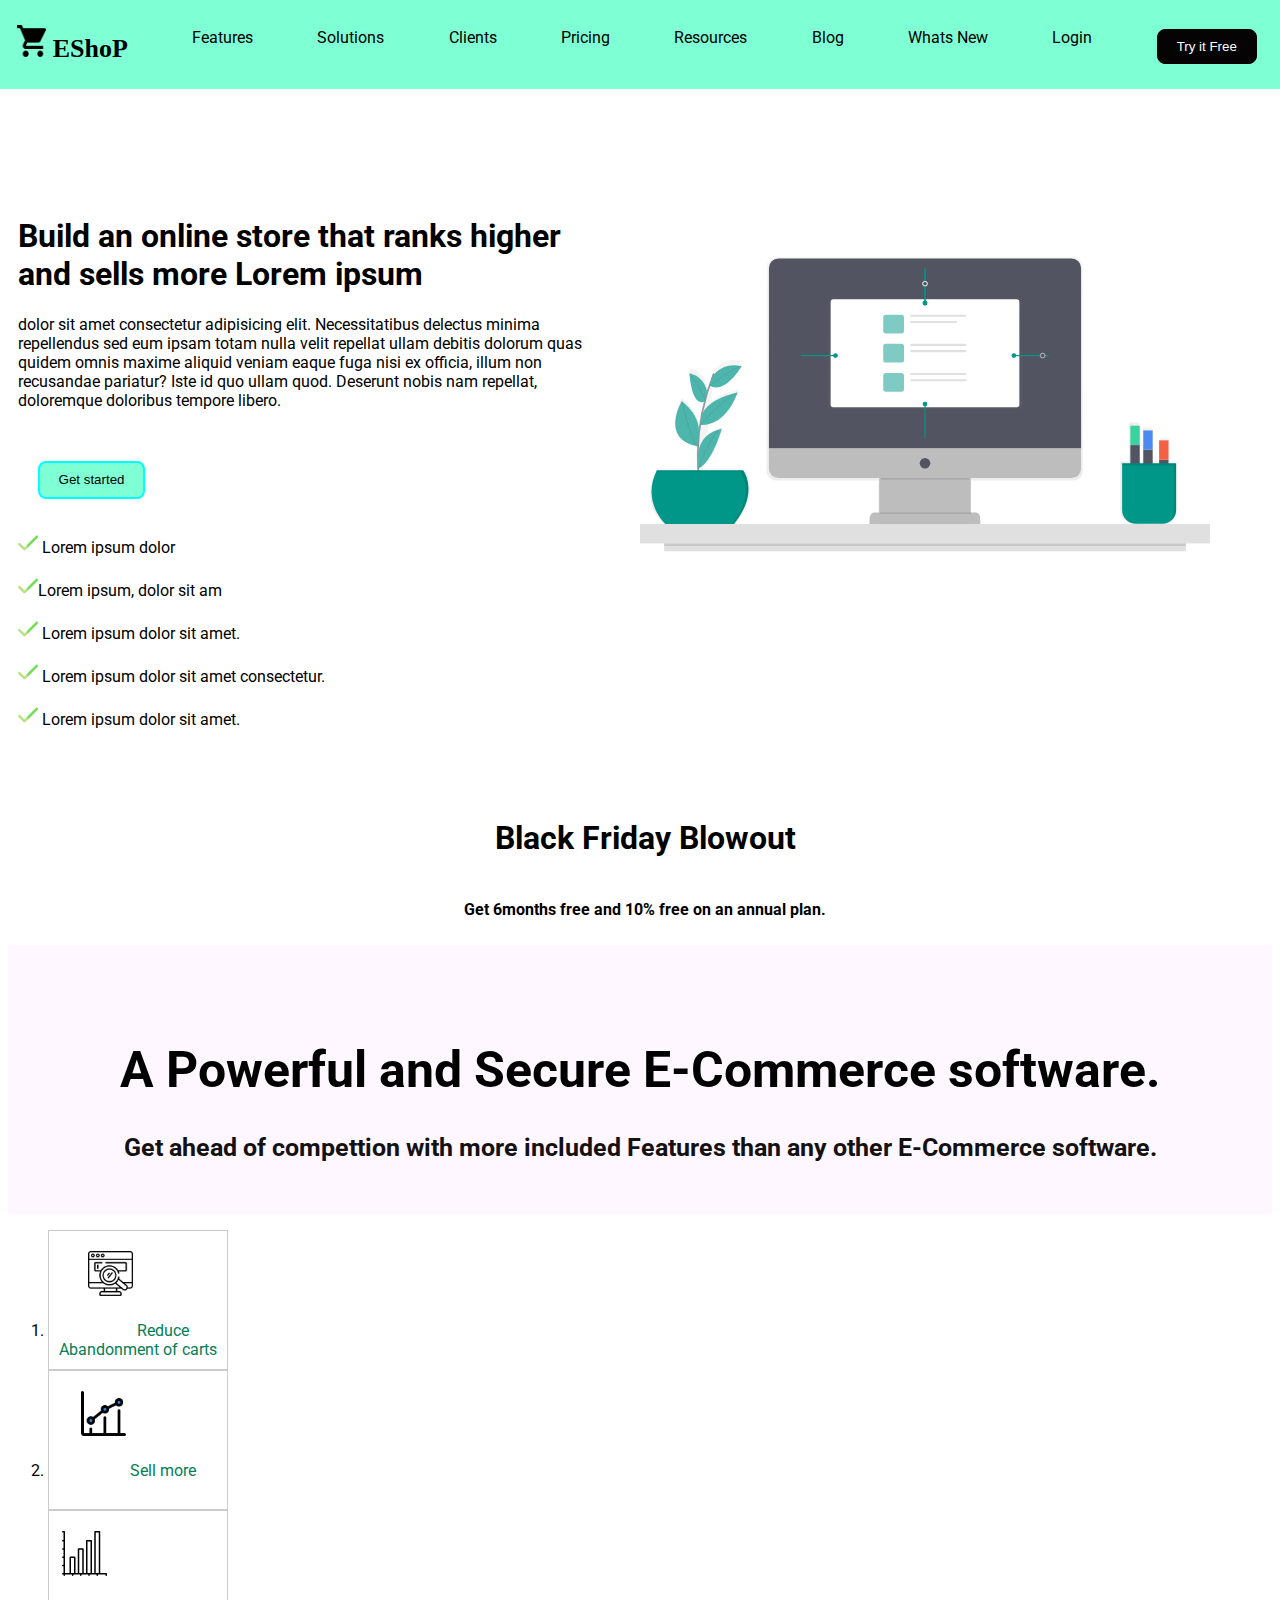
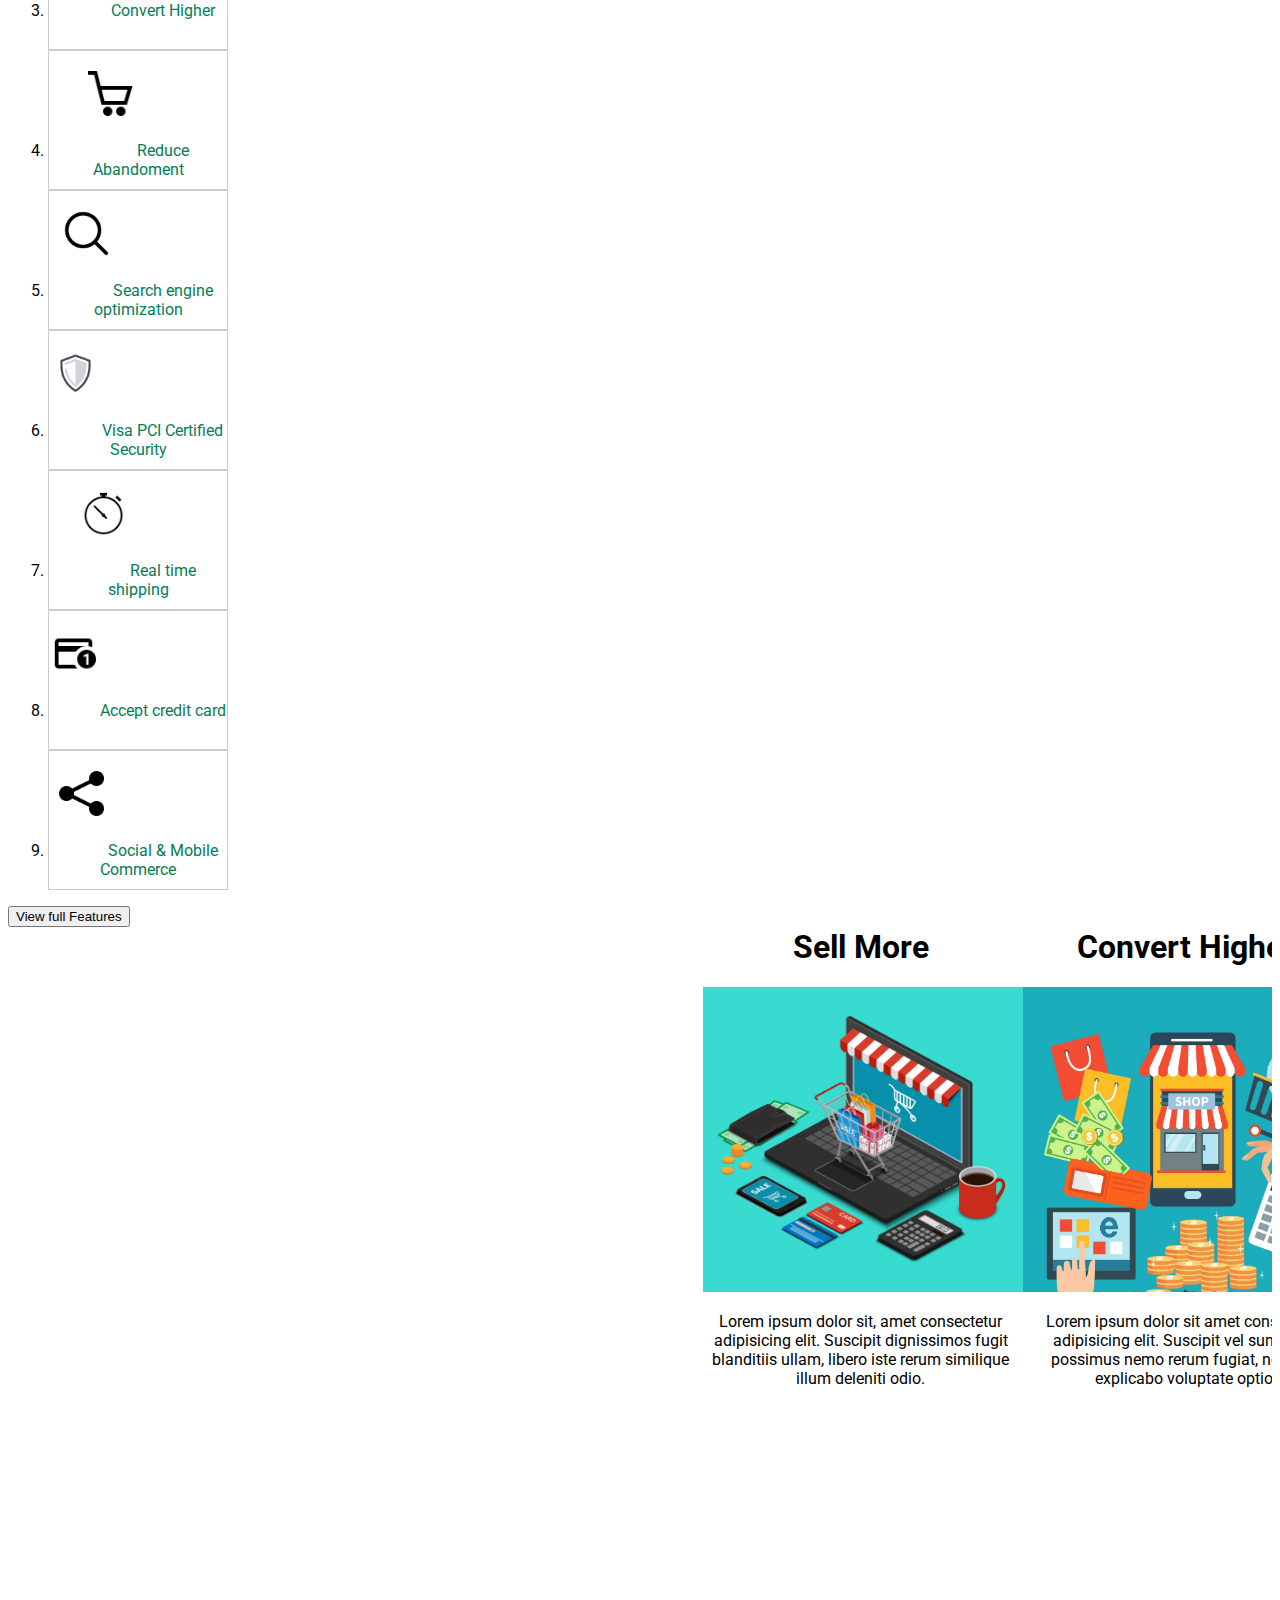
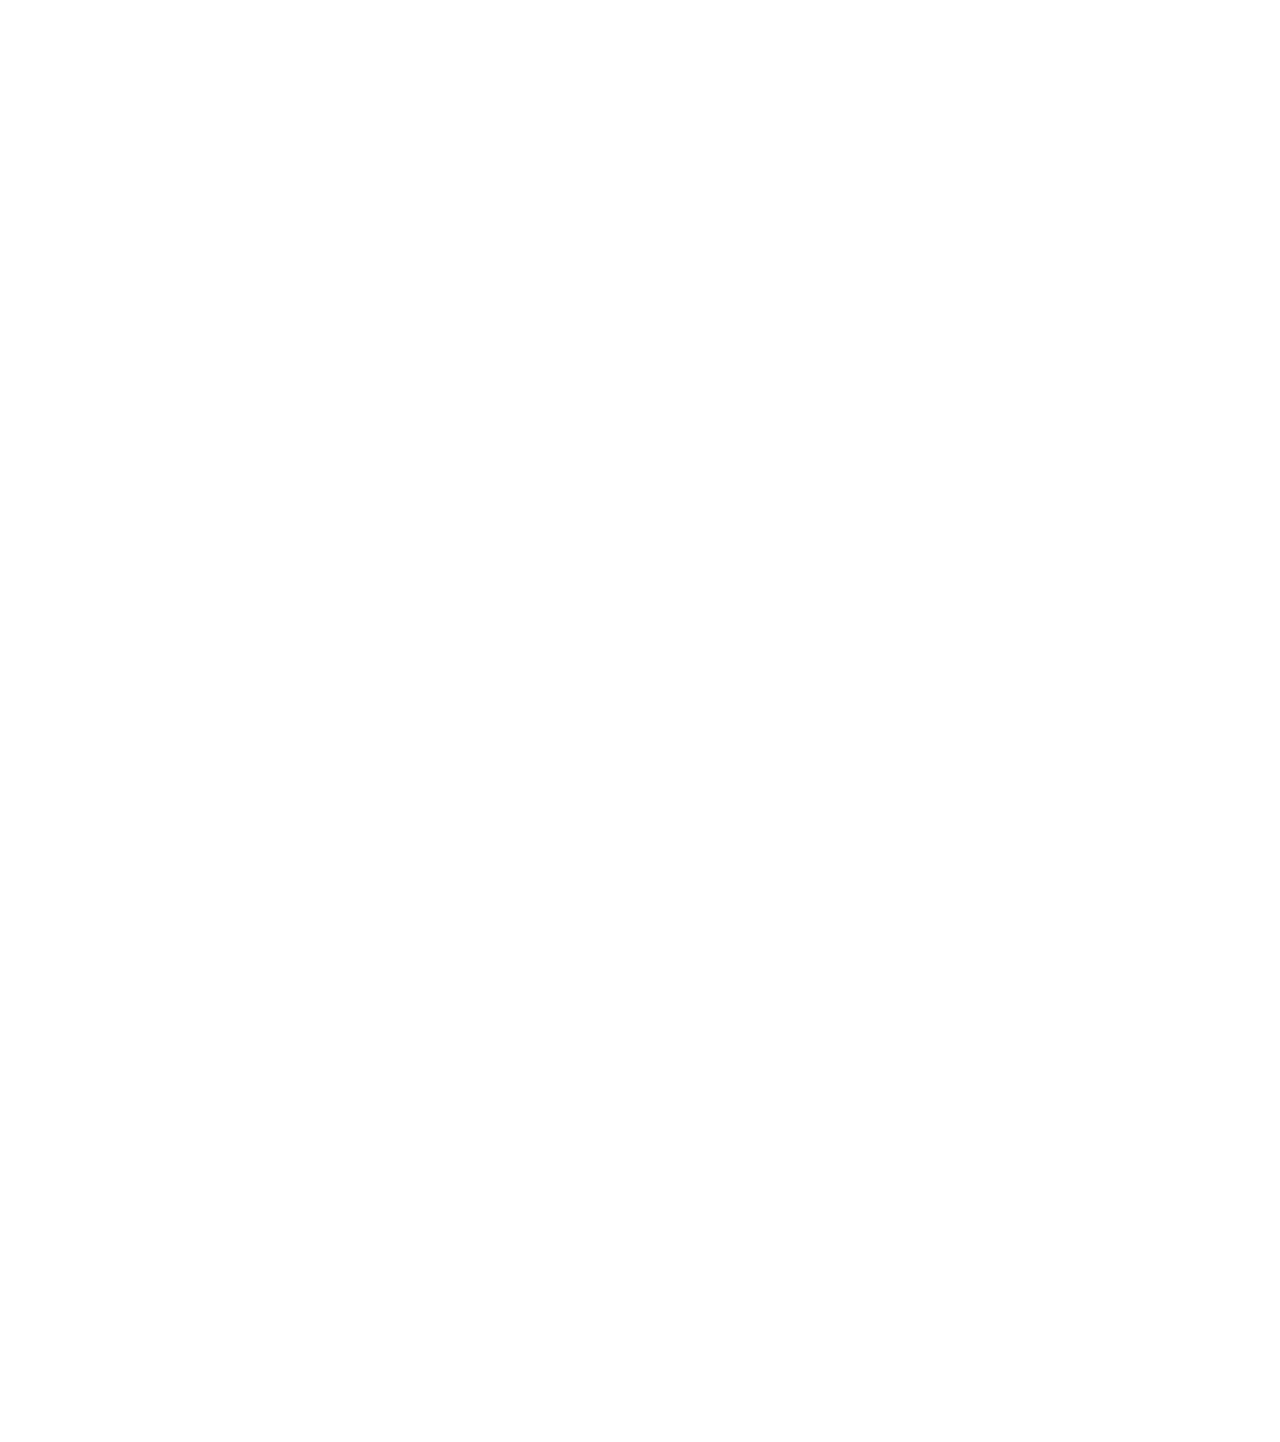
<file: index.html>
<!DOCTYPE html>
<html lang="en">
  <head>
    <meta charset="UTF-8" />
    <meta name="viewport" content="width=device-width, initial-scale=1.0" />
    <meta http-equiv="X-UA-Compatible" content="ie=edge" />
    <link rel="stylesheet" href="style.css">
    <link href="https://fonts.googleapis.com/css?family=Roboto:300&display=swap" rel="stylesheet">
    <link href="https://fonts.googleapis.com/css?family=Cinzel+Decorative&display=swap" rel="stylesheet">
    <link rel="icon" href="./images/favicon (1).ico" type="image/x-icon"/>
    <title>EShoP</title>
  </head>
  <body>
    <div>
      <div class="bar">
        <div class="log"> <img src="/images/cart.jpg" alt="cart" class="cartimg">  <b> EShoP</b>
        </div>
        <div class="nav">Features</div>
        <div class="nav">Solutions</div>
        <div class="nav">Clients</div>
        <div class="nav">Pricing</div>
        <div class="nav">Resources</div>
        <div class="nav">Blog</div>
        <div class="nav">Whats New</div>
        <div class="nav">Login</div>
        <button class="lgbtn">Try it Free</button>
    </div>
      
      <div class="a1">
        <div class="A1">
            <p>
                <h1>  Build an online store that ranks higher and sells more Lorem ipsum </h1> 
                 dolor sit amet consectetur adipisicing elit. Necessitatibus delectus
                 minima repellendus sed eum ipsam totam nulla velit repellat ullam
                 debitis dolorum quas quidem omnis maxime aliquid veniam eaque fuga
                 nisi ex officia, illum non recusandae pariatur? Iste id quo ullam
                 quod. Deserunt nobis nam repellat, doloremque doloribus tempore
                 libero.
               </p>
               <br>
               <button class="btnget"> Get started</button>
               
               <br>

                  <li class="lst"><img src="/images/tick.png" alt="tick" class="tick"> Lorem ipsum dolor </li>
               <br>
               <li class="lst"> <img src="/images/tick.png" alt="tick" class="tick">Lorem ipsum, dolor sit am</li>
               <br>
               <li class="lst"> <img src="/images/tick.png" alt="tick" class="tick"> Lorem ipsum dolor sit amet.</li>
               <br>
               <li class="lst"> <img src="/images/tick.png" alt=" tick" class="tick"> Lorem ipsum dolor sit amet consectetur.</li>
               <br>
               <li class="lst"> <img src="/images/tick.png" alt="tick" class="tick"> Lorem ipsum dolor sit amet.</li>
               <br>
        </div>
        <div class="A2">
       <img src="/images/deskto-respo.svg" alt="Computer" class="image">
        </div>
      </div>
      <br>
      <div class="a2">
        <div class="empty2">
            <h1>Black Friday Blowout</h1>
            <h4>Get 6months free and 10% free on an annual plan.</h4>
        </div>
       <!----<div class="empty1">
          <img src="/images/emptycart.svg" alt="a person standing infront of a cart" class="empty" />
        </div>       just checking the design without image then will get to decissed what to do .--->
      </div>
      <div class="A3">
        <div class="empty3">
            <h1 class="big">A Powerful and Secure E-Commerce software.</h1>
            <h4 class="small"> Get ahead of compettion with more included Features than any other E-Commerce software. </h4>
        </div>
        <br>
        
      </div>
      <div>
        <div class="container1">
          <ol><li class="half"><a href="#"> <img src="/images/search.png" alt="" class="iconic"> <span class="span"> Reduce Abandonment of carts</span> </a>    </li>
             <li class="half">  <a href="#">   <img src="/images/analytics.png" alt="" class="iconic"><span> Sell more</span> </a></li>
             <li class="half"> <a href="#"> <img src="/images/diagram.svg" alt="" class="iconic"> <span> Convert Higher </span></a> </li>
             <li class="half"> <a href="#"> <img src="/images/icons8-shopping-cart-96.png" alt="" class="iconic"> <span>Reduce Abandoment</span></a></li>
              <li class="half"> <a href="#"> <img src="/images/magnifying-glass.png" alt="" class="iconic"> <span>  Search engine optimization</span></a></li>
              <li class="half">  <a href="#"> <img src="/images/icons8-security-shield-64.png" alt="" class="iconic"> <span> Visa PCI Certified Security </span> </a></li>
             <li class="half">  <a href="#"> <img src="/images/icons8-time-50.png" alt="" class="iconic">  <span> Real time shipping </span>  </a></li>
             <li class="half"> <a href="#">  <img src="/images/icons8-cash-and-credit-card-96.png" alt="" class="iconic"> <span>  Accept credit card</span> </a></li>
             <li class="half">  <a href="#"> <img src="/images/icons8-share-480.png" alt="" class="iconic"> <span> Social & Mobile Commerce </span> </a></li>
          </ol>
        </div>
        <div  class="container2">
          <div class="container2">
              <h1>What is eCommerce software</h1>
              <img src="images/ecomerce.jpeg" alt="eCommercesoftware" class="iconic2">
              <p>Lorem ipsum dolor sit amet consectetur adipisicing elit. Ea, ad! Fuga deleniti consectetur autem porro natus inventore saepe temporibus sequi?</p>
          </div>
           <div>
             <h1> Sell More </h1>
              <img src="/images/sales.jpeg" alt="" class="iconic2">
             <p>Lorem ipsum dolor sit, amet consectetur adipisicing elit. Suscipit dignissimos fugit blanditiis ullam, libero iste rerum similique illum deleniti odio.</p>
           </div>
           <div>
             <h1> Convert Higher</h1>
             <img src="/images/convert higher.jpeg" alt="" class="iconic2">
             <p> Lorem ipsum dolor sit amet consectetur adipisicing elit. Suscipit vel sunt dicta possimus nemo rerum fugiat, nostrum explicabo voluptate optio.</p>
           </div>
           <div>
             <h1>Reduce Abandoned Carts</h1>
             <img src="/images/Shopping cart illustration.png" alt="" class="iconic2">
             <p>Lorem ipsum dolor sit amet consectetur adipisicing elit. Iusto, libero unde nesciunt placeat ipsum maxime facere nisi vel esse laboriosam.</p>
           </div>
           <div>
             <h1> Search Engine optimization</h1>
             <img src="/images/Srchengnoptm.jpeg" alt="" class="iconic2">
             <p>Lorem ipsum dolor sit amet, consectetur adipisicing elit. Tempore accusantium impedit est culpa a facilis vero! Ipsa eaque nesciunt at?</p>
           </div>
           <div> 
             <h1> VISA PCI  Certified Security </h1>
             <img src="/images/securitanther.png" alt="" class="iconic2">
            <p>Lorem ipsum dolor sit amet consectetur adipisicing elit. Ullam quam voluptatem minima vitae praesentium laborum corrupti id. Error, tenetur molestias?</p>
           </div>
           <div>
            <h1>Realtime shipping</h1>
            <img src="/images/Real.png" alt="" class="iconic2">
            <p>Lorem ipsum dolor sit amet consectetur adipisicing elit. Consequatur amet, aliquid tempora deleniti molestiae sed exercitationem at debitis voluptas magnam.</p>
          </div>
          <div>
            <h1>Accept Payments</h1>
            <img src="/images/onlinepayment.jpg" alt="" class="iconic2">
            <p>Lorem ipsum dolor sit amet consectetur adipisicing elit. Dolores quo consequuntur alias perspiciatis ab quaerat saepe dignissimos beatae, ea necessitatibus!</p>
          </div>
          <div>
            <h1>Social & Mobile Commerce</h1>
            <img src="/images/socialmedia.png" alt="" class="iconic2">
            <p>Lorem ipsum dolor sit amet consectetur adipisicing elit. Dolores, doloribus quibusdam? Doloribus iste, doloremque culpa quaerat possimus laborum dicta. Deserunt?</p>
          </div>
          </div>
        
        <button>View full Features</button>
      </div>
    </div>
  </body>
</html>
</file>
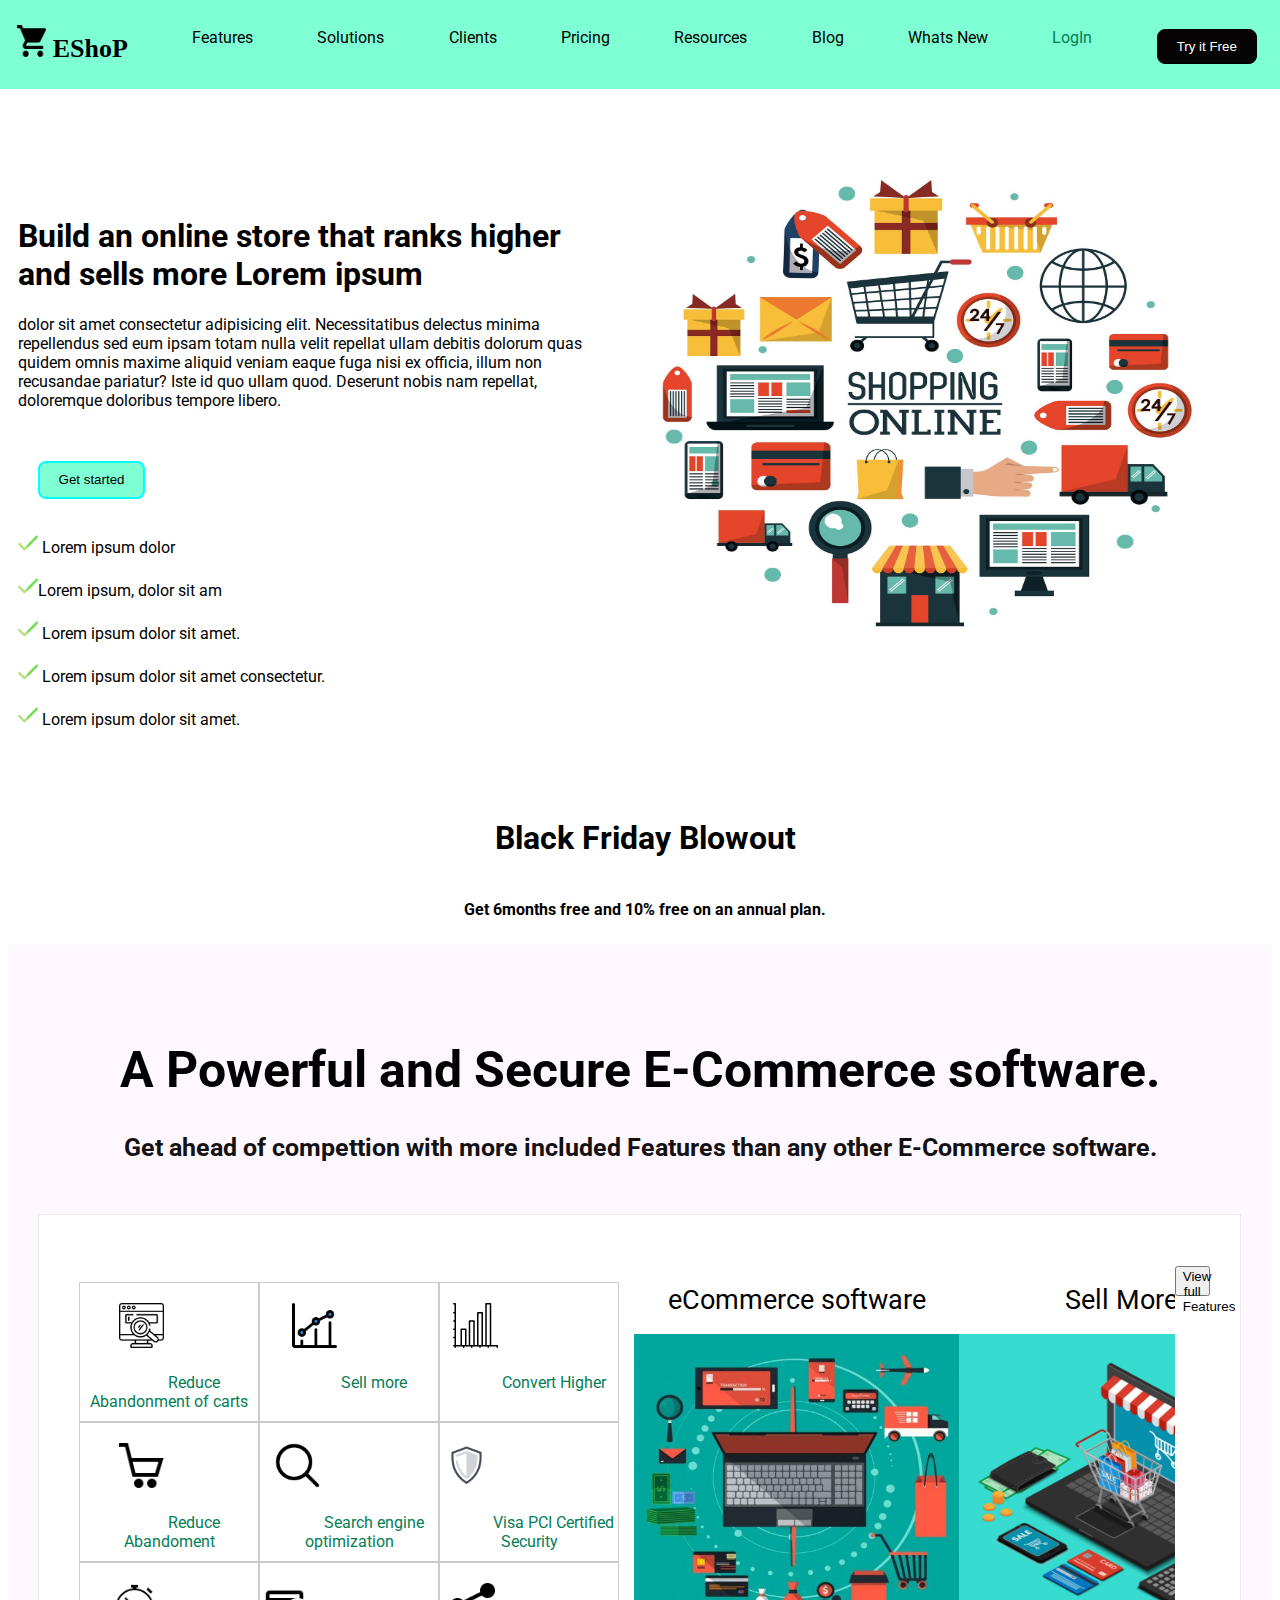
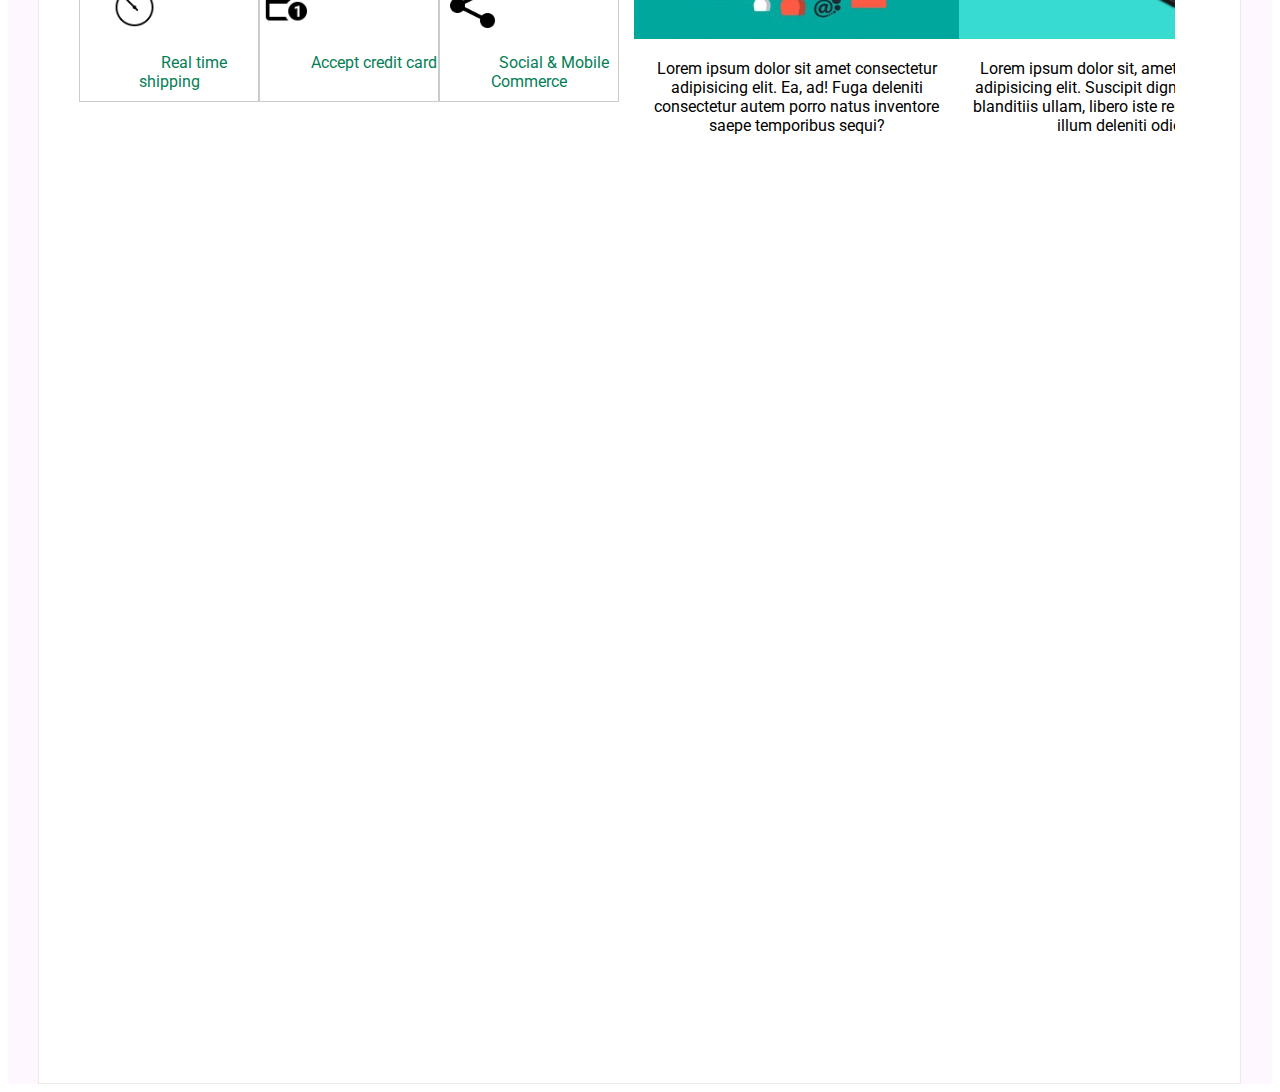
<file: html/index.html>
<!DOCTYPE html>
<html lang="en">
  <head>
    <meta charset="UTF-8" />
    <meta name="viewport" content="width=device-width, initial-scale=1.0" />
    <meta http-equiv="X-UA-Compatible" content="ie=edge" />
    <link rel="stylesheet" href="/style.css">
    <link href="https://fonts.googleapis.com/css?family=Roboto:300&display=swap" rel="stylesheet">
    <link href="https://fonts.googleapis.com/css?family=Cinzel+Decorative&display=swap" rel="stylesheet">
    <link rel="icon" href="/images/favicon (1).ico" type="image/x-icon"/>
    <title>EShoP</title>
  </head>
  <body>
    <div>
      <div class="bar">
        <div class="log"> <img src="/images/cart.jpg" alt="cart" class="cartimg">  <b> EShoP</b>
        </div>
        <div class="nav">Features</div>
        <div class="nav">Solutions</div>
        <div class="nav">Clients</div>
        <div class="nav">Pricing</div>
        <div class="nav">Resources</div>
        <div class="nav">Blog</div>
        <div class="nav">Whats New</div>
        <div class="nav"> <a href="login.html"> LogIn</a> </div>
        <button class="lgbtn">Try it Free</button>
    </div>
      
      <div class="a1">
        <div class="A1">
            <p>
                <h1>  Build an online store that ranks higher and sells more Lorem ipsum </h1> 
                 dolor sit amet consectetur adipisicing elit. Necessitatibus delectus
                 minima repellendus sed eum ipsam totam nulla velit repellat ullam
                 debitis dolorum quas quidem omnis maxime aliquid veniam eaque fuga
                 nisi ex officia, illum non recusandae pariatur? Iste id quo ullam
                 quod. Deserunt nobis nam repellat, doloremque doloribus tempore
                 libero.
               </p>
               <br>
               <button class="btnget"> Get started</button>
               
               <br>

                  <li class="lst"><img src="/images/tick.png" alt="tick" class="tick"> Lorem ipsum dolor </li>
               <br>
               <li class="lst"> <img src="/images/tick.png" alt="tick" class="tick">Lorem ipsum, dolor sit am</li>
               <br>
               <li class="lst"> <img src="/images/tick.png" alt="tick" class="tick"> Lorem ipsum dolor sit amet.</li>
               <br>
               <li class="lst"> <img src="/images/tick.png" alt=" tick" class="tick"> Lorem ipsum dolor sit amet consectetur.</li>
               <br>
               <li class="lst"> <img src="/images/tick.png" alt="tick" class="tick"> Lorem ipsum dolor sit amet.</li>
               <br>
        </div>
        <div class="A2">
       <img src="/images/thisis.jpeg" alt="Computer" class="image">
        </div>
      </div>
      <br>
      <div class="a2">
        <div class="empty2">
            <h1>Black Friday Blowout</h1>
            <h4>Get 6months free and 10% free on an annual plan.</h4>
        </div>
       <!----<div class="empty1">
          <img src="/images/emptycart.svg" alt="a person standing infront of a cart" class="empty" />
        </div>       just checking the design without image then will get to decissed what to do .--->
      </div>
      <section class="section">
        <div class="A3">
           <div class="empty3">
              <h1 class="big">A Powerful and Secure E-Commerce software.</h1>
              <h4 class="small"> Get ahead of compettion with more included Features than any other E-Commerce software. </h4>
           </div>
          <br>
          <div class="containers">
            <div class="container1">
              <ol class="orglists"><li class="half"><a href="#ecommerce"> <img src="/images/search.png" alt="" class="iconic"> <span class="span"> Reduce Abandonment of carts</span> </a>    </li>
                <li class="half">  <a href="#sell">   <img src="/images/analytics.png" alt="" class="iconic"><span> Sell more</span> </a></li>
                <li class="half"> <a href="#"> <img src="/images/diagram.svg" alt="" class="iconic"> <span> Convert Higher </span></a> </li>
                <li class="half"> <a href="#"> <img src="/images/icons8-shopping-cart-96.png" alt="" class="iconic"> <span>Reduce Abandoment</span></a></li>
                 <li class="half"> <a href="#"> <img src="/images/magnifying-glass.png" alt="" class="iconic"> <span>  Search engine optimization</span></a></li>
                 <li class="half">  <a href="#"> <img src="/images/icons8-security-shield-64.png" alt="" class="iconic"> <span> Visa PCI Certified Security </span> </a></li>
                <li class="half">  <a href="#"> <img src="/images/icons8-time-50.png" alt="" class="iconic">  <span> Real time shipping </span>  </a></li>
                <li class="half"> <a href="#">  <img src="/images/icons8-cash-and-credit-card-96.png" alt="" class="iconic"> <span>  Accept credit card</span> </a></li>
                <li class="half">  <a href="#"> <img src="/images/icons8-share-480.png" alt="" class="iconic"> <span> Social & Mobile Commerce </span> </a></li>
              </ol>
            </div>
          
           <div  class="container2" >
               <div id="ecommerce">
                 <h1 class="prehead">eCommerce software</h1>
                 <img src="/images/ecomerce.jpeg" alt="eCommercesoftware" class="iconic2">
                 <p>Lorem ipsum dolor sit amet consectetur adipisicing elit. Ea, ad! Fuga deleniti consectetur autem porro natus inventore saepe temporibus sequi?</p>
              </div>
              <br>
              <div id="sell">
                <h1 class="prehead" > Sell More </h1>
                 <img src="/images/sales.jpeg" alt="" class="iconic2">
                <p>Lorem ipsum dolor sit, amet consectetur adipisicing elit. Suscipit dignissimos fugit blanditiis ullam, libero iste rerum similique illum deleniti odio.</p>
              </div >
              <div>
                <h1 class="prehead"> Convert Higher</h1>
                <img src="/images/convert higher.jpeg" alt="" class="iconic2">
                <p> Lorem ipsum dolor sit amet consectetur adipisicing elit. Suscipit vel sunt dicta possimus nemo rerum fugiat, nostrum explicabo voluptate optio.</p>
              </div>
              <div>
                <h1 class="prehead">Reduce Abandoned Carts</h1>
                <img src="/images/Shopping cart illustration.png" alt="" class="iconic2">
                <p>Lorem ipsum dolor sit amet consectetur adipisicing elit. Iusto, libero unde nesciunt placeat ipsum maxime facere nisi vel esse laboriosam.</p>
              </div>
              <div>
                <h1 class="prehead"> Search Engine optimization</h1>
                <img src="/images/Srchengnoptm.jpeg" alt="" class="iconic2">
                <p>Lorem ipsum dolor sit amet, consectetur adipisicing elit. Tempore accusantium impedit est culpa a facilis vero! Ipsa eaque nesciunt at?</p>
              </div>
              <br>
              <div> 
                <h1 class="prehead"> VISA PCI  Certified Security </h1>
                <img src="/images/securitanther.png" alt="" class="iconic2">
               <p>Lorem ipsum dolor sit amet consectetur adipisicing elit. Ullam quam voluptatem minima vitae praesentium laborum corrupti id. Error, tenetur molestias?</p>
              </div>
              <br>
              <div>
               <h1>Realtime shipping</h1>
               <img src="/images/Real.png" alt="" class="iconic2">
               <p>Lorem ipsum dolor sit amet consectetur adipisicing elit. Consequatur amet, aliquid tempora deleniti molestiae sed exercitationem at debitis voluptas magnam.</p>
              </div>
              <br>
              <div>
               <h1 class="prehead">Accept Payments</h1>
               <img src="/images/onlinepayment.jpg" alt="" class="iconic2">
               <p>Lorem ipsum dolor sit amet consectetur adipisicing elit. Dolores quo consequuntur alias perspiciatis ab quaerat saepe dignissimos beatae, ea necessitatibus!</p>
              </div>
              <br>
              <div>
               <h1 class="prehead">Social & Mobile Commerce</h1>
               <img src="/images/socialmedia.png" alt="" class="iconic2">
               <p>Lorem ipsum dolor sit amet consectetur adipisicing elit. Dolores, doloribus quibusdam? Doloribus iste, doloremque culpa quaerat possimus laborum dicta. Deserunt?</p>
             </div>
          </div>
          <div>
            <button class="btnview">View full Features</button>
            <br>
           </div>
        </div>
      </section>
      
      </div>
    </div>
  </body>
</html>
</file>
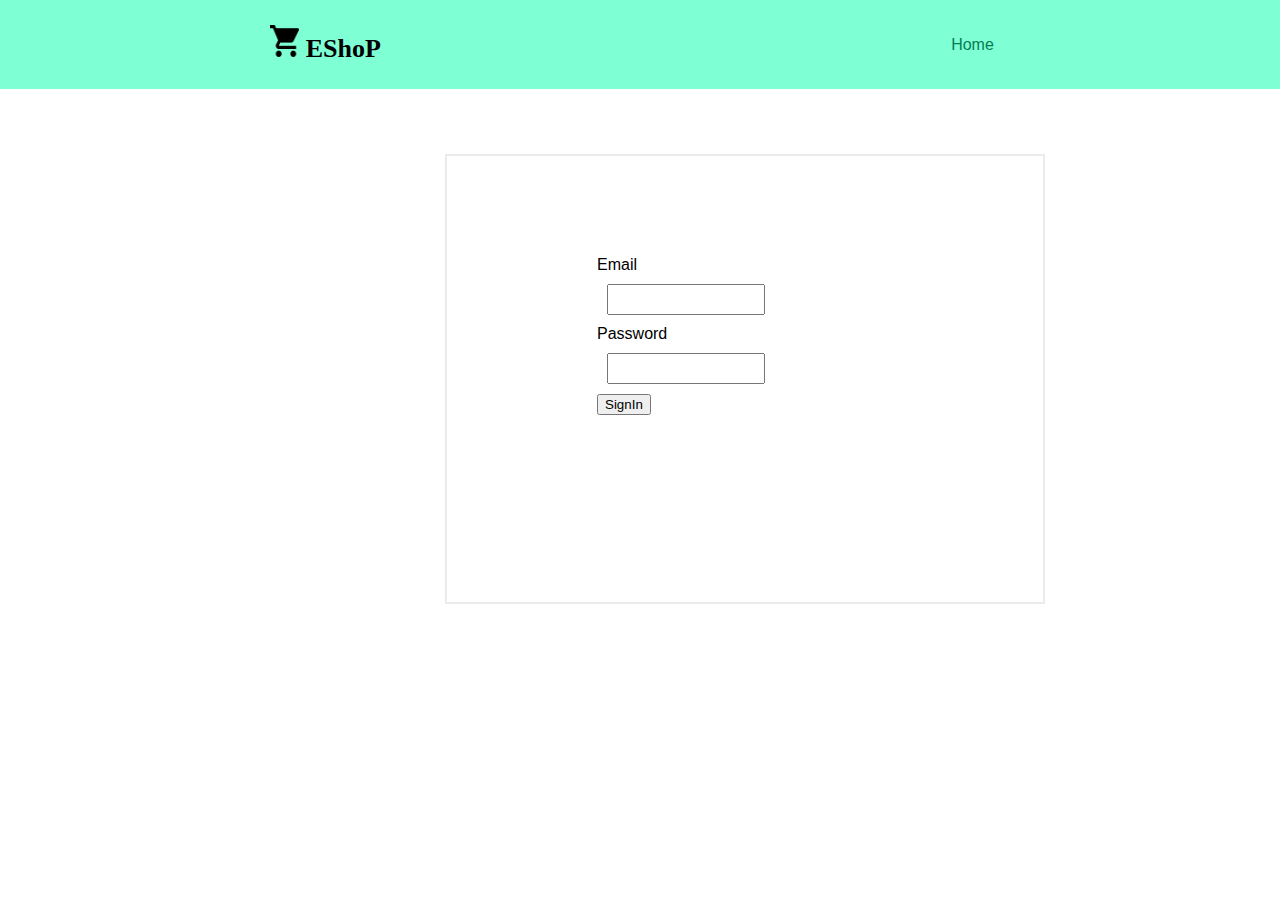
<file: html/login.html>
<!DOCTYPE html>
<html lang="en">
<head>
    <meta charset="UTF-8">
    <meta name="viewport" content="width=device-width, initial-scale=1.0">
    <meta http-equiv="X-UA-Compatible" content="ie=edge">
    <meta name="google-signin-scope" content="profile email">
    <meta name="google-signin-client_id" content="YOUR_CLIENT_ID.apps.googleusercontent.com">
    <script src="https://apis.google.com/js/platform.js" async defer></script>
     <link rel="stylesheet" href="/style.css">
     <link rel="icon" href="/images/favicon (1).ico" type="image/x-icon"/>
    <title>LoginForm</title>
</head>
<body>
    <div>
        <div class="bar">
            <div class="log"> <img src="/images/cart.jpg" alt="cart" class="cartimg">  <b> EShoP</b>
            </div>
            <div> <a href="index.html">Home</a>
            </div>
    </div>
    <div class="form">
        <div class="sigin1">
            <form action="get">
             Email  <br>
             <input type="email" class="input"> <br>
             Password <br>
             <input type="text"  class="input">

                <br>
             <button class="signinbtn"> SignIn </button>

            </form>
        </div>         
        <br>
        <!-- Or sigin using google--->
       
        <br>
        
         <!---  <div class="g-signin2" data-onsuccess="onSignIn" data-theme="dark"></div>
        <script src="/index.js"></script>-->     

    </div>
</body>
</html>
</file>
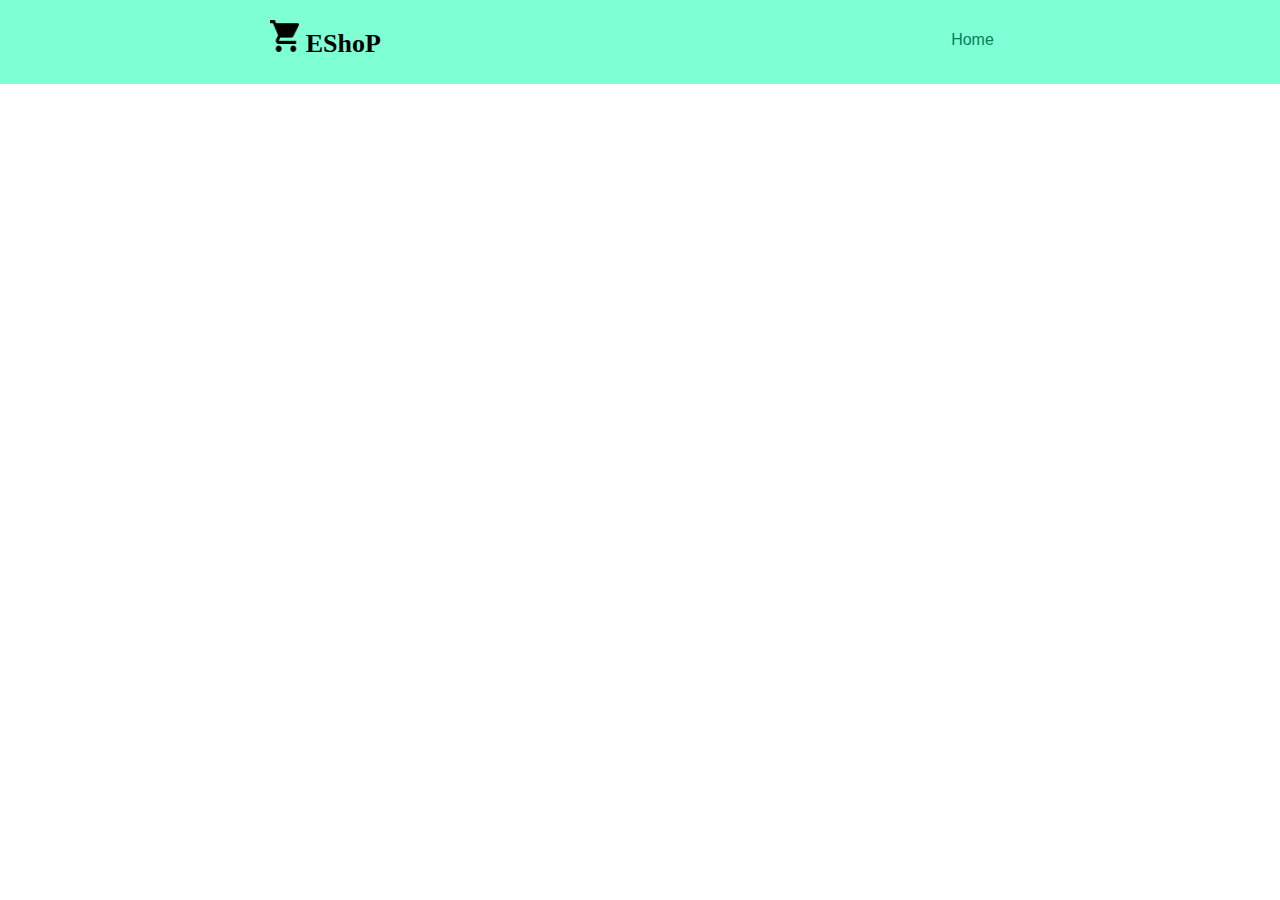
<file: images/login.html>
<!DOCTYPE html>
<html lang="en">
<head>
    <meta charset="UTF-8">
    <meta name="viewport" content="width=device-width, initial-scale=1.0">
    <meta http-equiv="X-UA-Compatible" content="ie=edge">
    <link rel="stylesheet" href="/style.css">
    <title>LoginForm</title>
</head>
<body>
    <div>
        <div class="bar">
            <div class="log"> <img src="/images/cart.jpg" alt="cart" class="cartimg"> <b> EShoP</b>
            </div>
            <div><a href="index.html">Home</a>
            </div>
    </div>
</body>
</html>
</file>
<file: style.css>
/* *, *:before, *:after {
    box-sizing: inherit;
  } */


::before,
::after {
  box-sizing: inherit;
}

html {
  overflow-x: hidden;
  box-sizing: border-box;
  font-family: "Roboto", sans-serif;
  scroll-behavior: smooth;
}
.log {
  align-self: flex-start;
  margin-left: -30px;
  font-style: bold;
  font-size: 26px;
  font-family: serif;
}
.cartimg {
  width: 29px;
  height: 32px;
}
.tick {
  height: 20px;
}
.lst {
  list-style: none;
}

.a1 {
  box-sizing: border-box;
  width: 100%;
}
.A2 {
  display: flex;
  flex-direction: row;
  float: right;
  width: 50%;
}

.A1 {
  display: flex;
  flex-direction: column;
  width: 45%;
  float: left;
  padding: 10px;
}
 .a2 {
  margin-top: 49%;
  text-align: center;
  padding: 0px;
  margin-bottom: -5px;
}

/*.empty {
  height: 210px;
  width: 220px;
}
.empty1 {
  display: flex;
  justify-content: left;
  margin-left: 20px;
  width: 35%;
} */

.empty2{
  
  display: flex;    /* display block    float :right    border: 5px solid #bbbbbb;
  background-color: rgb(14, 12, 12)   color: aquamarine;   find a better design.
  */
 flex-direction: column;
 width: 100%;
 margin-bottom: 5px;
 padding: 5px;
} 

.btnget {
  width: 107px;
  height: 38px;
  border: 2px solid aqua;
  background-color: aquamarine;
  border-radius: 8px;
  margin-bottom: 15px;
  margin-left: 20px;
}
.btnget:hover {
  height: 40px;
  width: 109px;
  align-self: flex-end;
  margin-right: -10px;
  border: solid black 1px;
  border-radius: 8px;
  background-color: rgb(5, 3, 3);
}


.image {
  height: 500px;
  width: 570px;
}

.nav {
  margin-bottom: 15px;
}

.nav:hover {
  color: rgb(126, 121, 121);
}
.bar {
  display: flex;
  align-items: center;
  justify-content: space-around;
  background-color: aquamarine;
  width: 100%;
  top: 0;
  padding: 25px;
  margin-bottom: 70px;
  margin-left: -18px;
  margin-top: -13px;
  box-shadow: #fff;
  position: -webkit-sticky;
  position: sticky;
  /**-webkit-box-shadow: 0 8px 6px -6px #333;
    -moz-box-shadow: 0 8px 6px -6px #333;
    box-shadow: 0 8px 6px -6px #333; **/
}

.lgbtn {
  height: 35px;
  width: 100px;
  align-self: flex-end;
  margin-right: -10px;
  border: solid black 1px;
  border-radius: 8px;
  color: #fff;
  background-color: rgb(5, 3, 3);
}

.lgbtn:hover {
  height: 35px;
  width: 100px;
  align-self: flex-end;
  margin-right: -13px;
  border-radius: 8px;
  color: black;
  border: 2px solid aqua;
  background-color: aquamarine;
}
.A3{
  margin-top: -5px;
  padding-top: 5%;
  background-color: rgb(255, 247, 255);
}

.empty3{
  margin-top: 20px;
  
  
}
.big{
  font-size: 50px;
  text-align: center;
}

.small{
  font-size: 25px;
  font-style: unset;
  color: rgb(19, 17, 17);
  text-align: center;
}

/*  css for  the  iconic   in the second section  */

.iconic{
  height: 45px;
  width: 45px;
  margin-bottom: 40px;
   margin-top: 20px;
}



/* starting the first half of the container*/

.container1{
   width: 50%;
}
/*texts for the container part of the container1w*/
a{
  text-decoration: none;
  color:rgb(5, 126, 86);
  font-weight: initial;
}

a:hover{
  color: #fff;
}
/*  list styles starts here*/
.half{
  box-sizing: border-box;
  width: 180px;
  height: 140px;
  border: solid 0.5px rgb(204, 203, 203);
  text-align: center;
  text-decoration: unset;
  text-emphasis: unset;
  list-style: unset;
}

.half:hover{
  box-sizing: border-box;
  width: 180px;
  height: 140px;
  border: solid 1px rgb(65, 190, 149);
  text-align: center;
  background-color:rgb(127, 228, 194) ;
}
/* trying to style the organised lists here this style for the left hand side lists with icons*/
.orglists{
  box-sizing: border-box;
  display: flex;
  flex-wrap: wrap;
  text-decoration: unset;
  list-style: none;
  text-emphasis: none;
}


/* */

/*  styles for the second part that has illustrations*/

.iconic2{
  height: 305px;
  width: 325px;
}

/* style for the second part of the container holding illustartions.*/

.container2{
  display: flex;
  flex-direction: row;
  width: 45%;
  float: right;
text-decoration: none;
 /*background-color: brown; */
margin-left: -5px;
margin-bottom: 900px;
text-align: center;
justify-items: center;
overflow: hidden;
} 

.prehead{
  font-weight: initial;
  font-size: 27px;
  
}

/* the container has container one and two inside it*/

div.containers{
 width: 95%;
 display: flex;
 background-color:#fff;
 margin-left: 30px;
 padding-top: 4%;
 border: solid 0.5px rgb(236, 233, 233);

 

}
.btnview{
  
  height: 30px;
  width: 35px;
}

/* login form starts here */
.form{
  box-sizing: border-box;
  border: rgb(236, 235, 235) solid 2px;
  height: 450px;
  width: 600px;
  justify-self: center;
  margin-left: 210px;
  padding: 100px 150px 100px 150px;
  margin-top: 20px;
  
  
}

.singin1{
  padding: 45px;
}

.input{
  margin: 10px;
  height: 25px;
  width: 150px;
}





/*  login form ends here */
</file>
